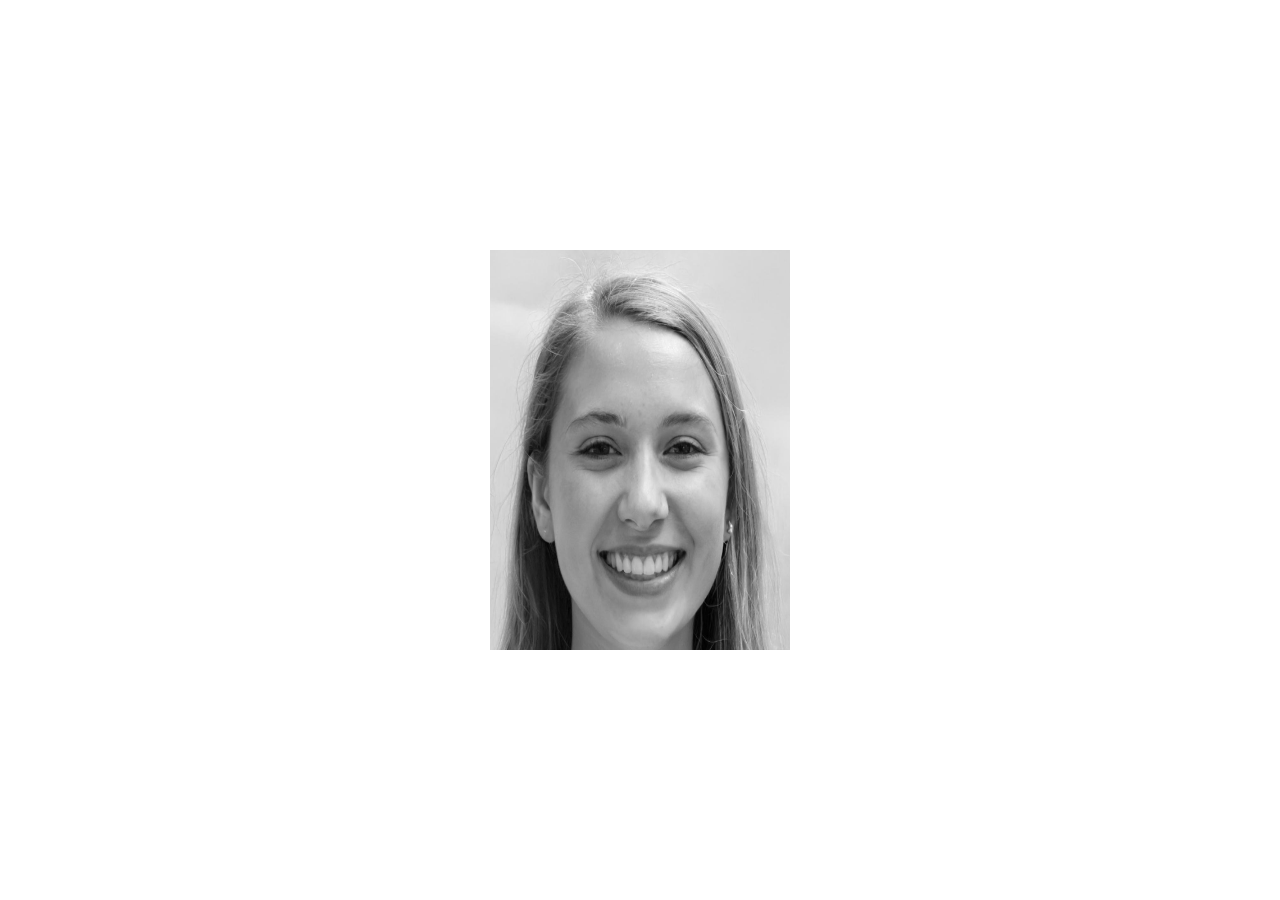
<file: index.html>
<html>
  <head>
    <title>Profile Card B [With "Hover" effect]</title>
    <link rel="stylesheet" href="./assets/CSS/baseStyles.css" />
    <link
      rel="stylesheet"
      href="https://use.fontawesome.com/releases/v5.8.1/css/all.css"
    />
  </head>
  <body>
    <div class="imageArea">
      <div class="imageWrapperArea">
        <img src="assets/pictures/blondeGirl.png" />
        <h2>Sara Hunter</h2>
        <ul>
          <li>
            <a href="https://www.linkedin.com/in/alison-bernardino-a73633112/"
              ><i class="fab fa-linkedin"></i
            ></a>
          </li>
          <li>
            <a href="https://github.com/AlisonBernardino"
              ><i class="fab fa-github"></i
            ></a>
          </li>
          <li>
            <a href="https://www.youtube.com/channel/UCqL0LEJNk2FUlw2mQtI-8nQ"
              ><i class="fab fa-youtube"></i
            ></a>
          </li>
          <li>
            <a href="https://www.instagram.com/bercowor.jar/"
              ><i class="fab fa-instagram"></i
            ></a>
          </li>
        </ul>
      </div>
    </div>
  </body>
</html>
</file>
<file: assets/CSS/baseStyles.css>
* {
  padding: 0;
  margin: 0;
}

:root {
  /* COLORS */
  --darkBlue: rgb(16, 14, 113);
  --basicGoldenYellow: rgb(207, 200, 0);
  --basicWhite: rgb(255, 255, 255);
  --basicBlack: rgb(0, 0, 0);
  --basicGray: rgb(48, 48, 48);
  --mediumGray: rgba(255, 255, 255, 0);
  --lightGreen: rgb(105, 238, 78);
  --lightOrange: rgb(237, 159, 13);
  --salmonPink: rgb(255, 109, 123);
  --lightPurple: rgb(167, 0, 176);
  --acquaBlue: rgb(0, 209, 220);
  --moonSkyBlue: rgb(42, 18, 196);

  /* EFFECTS */
  --glassEffect: rgba(255, 255, 255, 0.3);

  /* To apply:
    background-color: var(--YourColorTitle);
  */
}

.imageArea {
  top: 50%;
  left: 50%;
  transform: translate(-50%, -50%);
  position: absolute;
}

.imageWrapperArea {
  width: 300px;
  height: 400px;
  position: relative;
  overflow: hidden;
}

.imageWrapperArea:before {
  content: "";
  position: absolute;
  top: 0;
  left: 180%;
  height: 100%;
  width: 100%;
  background: var(--glassEffect);
  z-index: 1;
  transform: skew(45deg);
  transition: 0.5s;
}

.imageWrapperArea:hover:before {
  left: -180%;
}

.imageWrapperArea img {
  height: 400px;
  width: 300px;
  filter: grayscale(100%);
  transition: 2s;
}

.imageWrapperArea:hover img {
  filter: grayscale(0%);
  transform: scale(1.1);
}

.imageWrapperArea h2 {
  background: var(--salmonPink);
  font-family: Comic Sans MS, sans-serif;
  color: var(--basicWhite);
  text-align: center;
  text-transform: uppercase;
  margin: 0;
  padding: 10px 0;
  position: absolute;
  bottom: 0;
  width: 100%;
  transform: perspective(400px) rotateY(90deg);
  transform-origin: right;
  transition: 1s;
}

.imageWrapperArea:hover h2 {
  transform: perspective(400px) rotateY(0deg);
}

.imageWrapperArea ul {
  position: absolute;
  top: 0;
  left: 0;
  margin: 0;
  padding: 0;
  list-style: none;
  background: var(--mediumGray);
}

.imageWrapperArea ul li {
  background: var(--basicGray);
  height: 40px;
  width: 40px;
  text-align: center;
  line-height: 40px;
  transform: perspective(800px) rotateY(90deg);
  transition: 0.5s;
  transform-origin: left;
}

.imageWrapperArea:hover ul li {
  transform: perspective(800px) rotateY(0deg);
}

.imageWrapperArea:hover ul li:nth-child(1) {
  transition-delay: 0.2s;
}

.imageWrapperArea:hover ul li:nth-child(2) {
  transition-delay: 0.6s;
}

.imageWrapperArea:hover ul li:nth-child(3) {
  transition-delay: 0.8s;
}

.imageWrapperArea:hover ul li:nth-child(4) {
  transition-delay: 1s;
}

.imageWrapperArea ul li a {
  color: var(--salmonPink);
  background: rgba(255, 255, 255, 0);
}

.imageWrapperArea ul li i {
  color: var(--salmonPink);
  background: rgba(255, 255, 255, 0);
}

.imageWrapperArea ul li i:hover {
  color: var(--basicWhite);
  background: rgba(255, 255, 255, 0);
}
</file>
